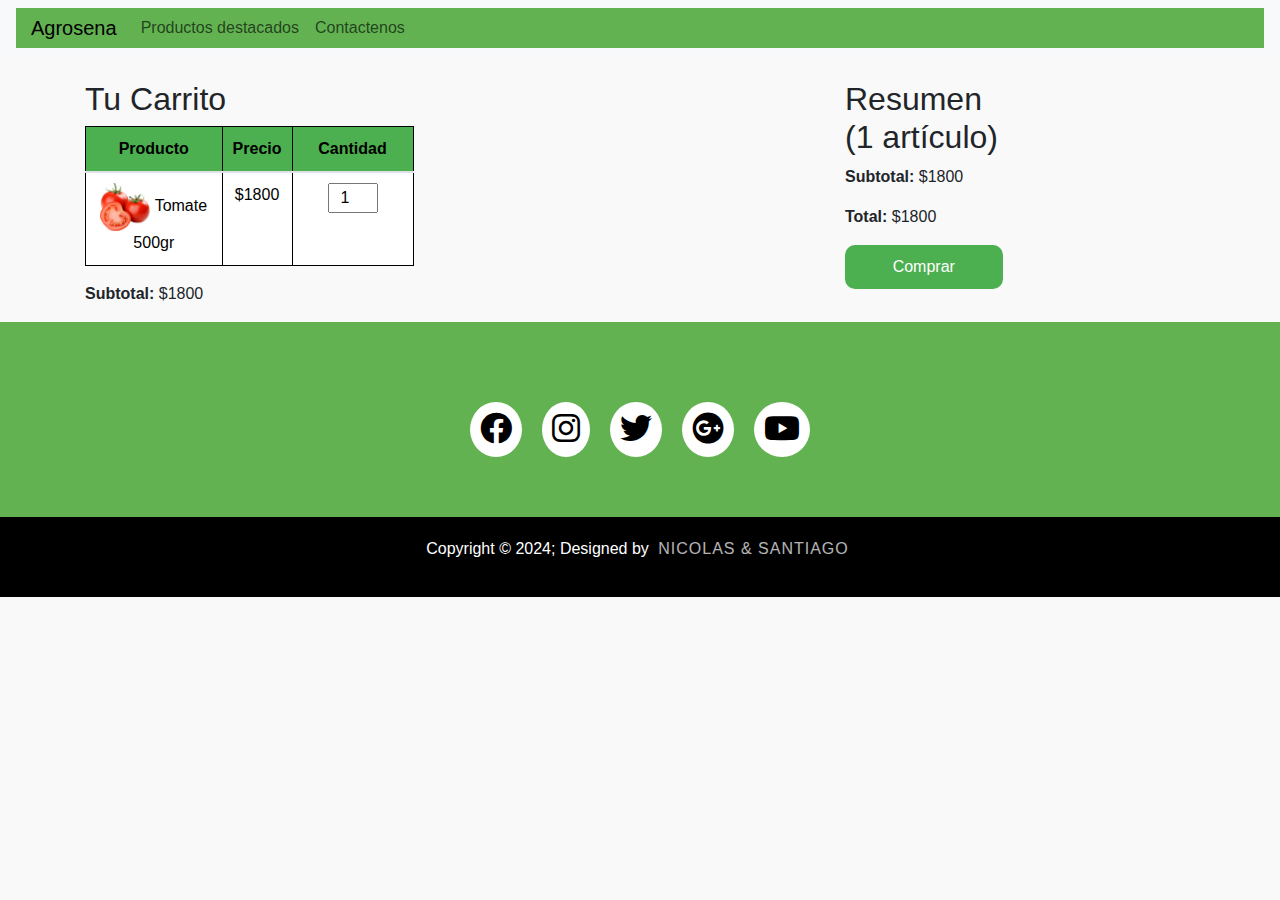
<file: carrito/index.html>
<!DOCTYPE html>
<html lang="es">
<head>
    <meta charset="UTF-8">
    <meta name="viewport" content="width=device-width, initial-scale=1.0">
    <title>Carrito de Compras - Agrosena</title>
    <link href="https://cdn.jsdelivr.net/npm/bootstrap@5.3.3/dist/css/bootstrap.min.css" rel="stylesheet" integrity="sha384-QWTKZyjpPEjISv5WaRU9OFeRpok6YctnYmDr5pNlyT2bRjXh0JMhjY6hW+ALEwIH" crossorigin="anonymous">
    <link rel="stylesheet" href="https://stackpath.bootstrapcdn.com/bootstrap/4.5.2/css/bootstrap.min.css">
    <link rel="stylesheet" href="styles.css">
    <link rel="stylesheet" href="https://cdnjs.cloudflare.com/ajax/libs/font-awesome/6.0.0-beta3/css/all.min.css">

</head>
<body>
    <script src="https://cdn.jsdelivr.net/npm/bootstrap@5.3.3/dist/js/bootstrap.bundle.min.js" integrity="sha384-YvpcrYf0tY3lHB60NNkmXc5s9fDVZLESaAA55NDzOxhy9GkcIdslK1eN7N6jIeHz" crossorigin="anonymous"></script>


    <!--Navbar-->


    <nav class="navbar navbar-expand-lg bg-body-tertiary">
        <div class="container-fluid" id="navbar">
            <a class="navbar-brand" href="file:///C:/Users/nifea/OneDrive/Escritorio/CLASES%20DISEÑO/AGROSENA/PAGINA/inicio/index.html">Agrosena</a>
            <button class="navbar-toggler" type="button" data-bs-toggle="collapse" data-bs-target="#navbarSupportedContent" aria-controls="navbarSupportedContent" aria-expanded="false" aria-label="Toggle navigation">
            <span class="navbar-toggler-icon"></span>
          </button>
          <div class="collapse navbar-collapse" id="navbarSupportedContent">
            <ul class="navbar-nav me-auto mb-2 mb-lg-0">
              <li class="nav-item">
              </li> 
              <li class="nav-item">
                <a class="nav-link" href="#">Productos destacados</a>
              </li>
              <li class="nav-item">
                <a class="nav-link" href="#">Contactenos</a>
              </li>
            </ul>
      
            <!-- Separación horizontal con margen -->
            <div style="margin-left: auto; margin-right: 10px;"></div>
            
          </div>
        </div>
      </nav>
    <div class="container"  >
        
    
      <!--Recuadro tu carrito-->
        <div class="row mt-4">
            <div class="col-lg-8">
                <div class="cart-items">
                    <h2>Tu Carrito</h2>
                    <table class="table table-bordered">
                      <thead>
                          <tr>
                              <th>Producto</th>
                              <th>Precio</th>
                              <th>Cantidad</th>
                          </tr>
                      </thead>
                      <tbody>
                          <tr>
                              <td><img class="img-fluid" src="./tomate.png" alt="Tomate"> Tomate 500gr</td>
                              <td>$1800</td>
                              <td>
                                  <div class="counter-container">
                                      <input type="number" id="quantity" value="1" min="1" oninput="updateCounter()">
                                  </div>
                              </td>
                          </tr>
                      </tbody>
                  </table>
                    <p><strong>Subtotal:</strong> $1800</p>
                </div>
            </div>

            <!--Articulos-->
            <div class="col-lg-4">
                <div class="summary">
                    <h2>Resumen (1 artículo)</h2>
                    <p><strong>Subtotal:</strong> $1800</p>
                    <p><strong>Total:</strong> $1800</p>
                    <a href="/pago/pago.html" class="btn btn-primary btn-block">Comprar</a>
                </div>
            </div>
        </div>
    </div>
    <footer>

      <!--Footer-->
      
        <div class="footerContainer">
          <div class="socialIcons">
            <a href=""><i class="fa-brands fa-facebook"></i></a>
            <a href=""><i class="fa-brands fa-instagram"></i></a>
            <a href=""><i class="fa-brands fa-twitter"></i></a>
            <a href=""><i class="fa-brands fa-google-plus"></i></a>
            <a href=""><i class="fa-brands fa-youtube"></i></a>
          </div>
          <div class="footerNav">
          </div>
        </div>
        <div class="footerBottom">
          <p>Copyright &copy; 2024; Designed by <span class="designer">Nicolas & Santiago</span></p>
        </div>
      </footer>
    <script src="https://code.jquery.com/jquery-3.5.1.slim.min.js"></script>
    <script src="https://cdn.jsdelivr.net/npm/@popperjs/core@2.9.2/dist/umd/popper.min.js"></script>
    <script src="https://stackpath.bootstrapcdn.com/bootstrap/4.5.2/js/bootstrap.min.js"></script>
</body>
</html>
</file>
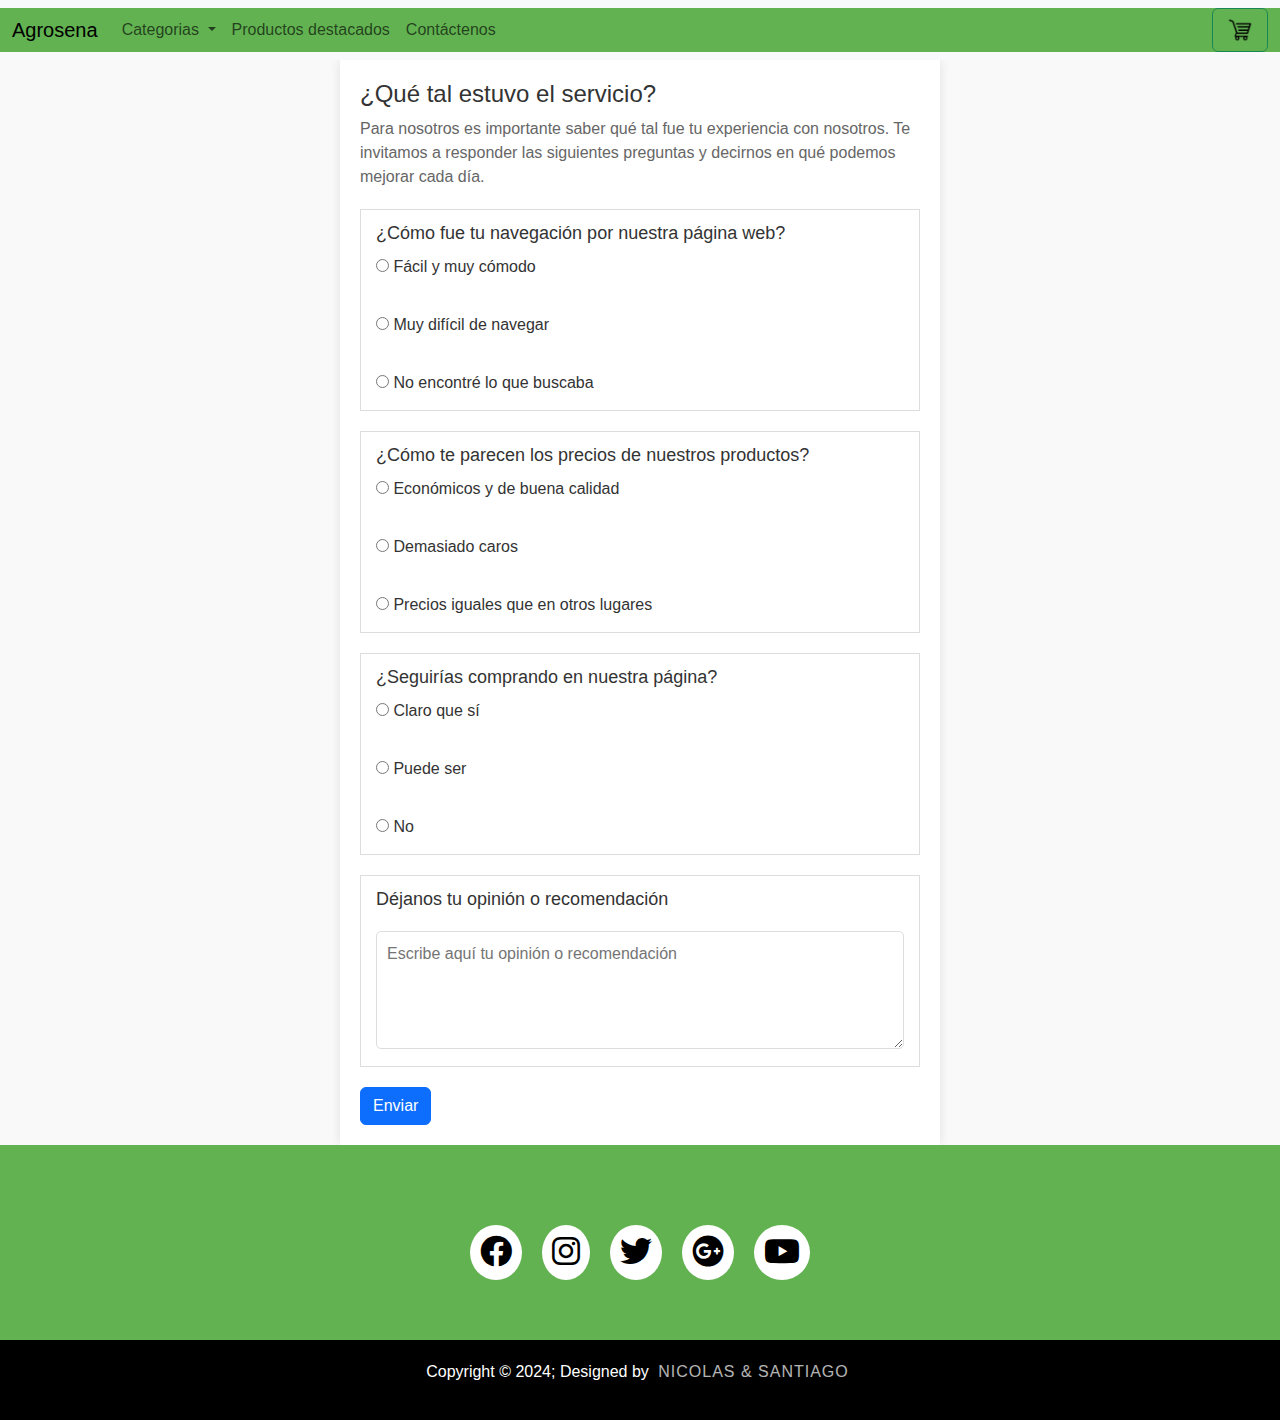
<file: encuesta/index.html>
<!DOCTYPE html>
<html lang="es">
<head>
    <meta charset="UTF-8">
    <meta name="viewport" content="width=device-width, initial-scale=1.0">
    <title>Encuesta de Satisfacción - Agrosena</title>
    
    <!-- Bootstrap CSS -->
    <link href="https://cdn.jsdelivr.net/npm/bootstrap@5.3.3/dist/css/bootstrap.min.css" rel="stylesheet" integrity="sha384-QWTKZyjpPEjISv5WaRU9OFeRpok6YctnYmDr5pNlyT2bRjXh0JMhjY6hW+ALEwIH" crossorigin="anonymous">
    
    <!-- Font Awesome CSS (iconos) -->
    <link rel="stylesheet" href="https://cdnjs.cloudflare.com/ajax/libs/font-awesome/6.0.0-beta3/css/all.min.css">
    
    <!-- Estilos personalizados -->
    <link rel="stylesheet" href="styles.css">
</head>
<body>

    <!--navbar-->
    <nav class="navbar navbar-expand-lg bg-body-tertiary">
        <div class="container-fluid" id="navbar">
            <a class="navbar-brand" href="/inicio/index.html">Agrosena</a>
            <button class="navbar-toggler" type="button" data-bs-toggle="collapse" data-bs-target="#navbarSupportedContent" aria-controls="navbarSupportedContent" aria-expanded="false" aria-label="Toggle navigation">
                <span class="navbar-toggler-icon"></span>
            </button>
            <div class="collapse navbar-collapse" id="navbarSupportedContent">
                <ul class="navbar-nav me-auto mb-2 mb-lg-0">
                        <a class="nav-link dropdown-toggle" href="/categorias/Lacteos/index.html" role="button" data-bs-toggle="dropdown" aria-expanded="false">
                            Categorias
                        </a>
                    <li class="nav-item">
                        <a class="nav-link" href="/inicio/index.html#ProductosRecomendados">Productos destacados</a>
                    </li>
                    <li class="nav-item">
                        <a class="nav-link" href="/contactenos/index.html">Contáctenos</a>
                    </li>
                </ul>
                <!-- Icono de carrito como botón -->
                <button class="btn btn-outline-success" onclick="location.href='/carrito/index.html';" type="button">
                    <img src="../inicio/imagenes/carrito.png" alt="Carrito" width="30" height="30">
                </button>
            </div>
        </div>
    </nav>


    <!--Inicio encuesta-->
    <div class="survey-container">
        <h1>¿Qué tal estuvo el servicio?</h1>
        <p>Para nosotros es importante saber qué tal fue tu experiencia con nosotros. Te invitamos a responder las siguientes preguntas y decirnos en qué podemos mejorar cada día.</p>
        
        <form action="/inicio/index.html">
            <fieldset>
                <legend>¿Cómo fue tu navegación por nuestra página web?</legend>
                <label><input type="radio" name="navegacion" value="facil_comodo"> Fácil y muy cómodo</label><br>
                <label><input type="radio" name="navegacion" value="dificil_navegar"> Muy difícil de navegar</label><br>
                <label><input type="radio" name="navegacion" value="no_encontre"> No encontré lo que buscaba</label>
            </fieldset>

            <fieldset>
                <legend>¿Cómo te parecen los precios de nuestros productos?</legend>
                <label><input type="radio" name="precios" value="economicos_buena_calidad"> Económicos y de buena calidad</label><br>
                <label><input type="radio" name="precios" value="demasiado_caros"> Demasiado caros</label><br>
                <label><input type="radio" name="precios" value="iguales_otros_lugares"> Precios iguales que en otros lugares</label>
            </fieldset>

            <fieldset>
                <legend>¿Seguirías comprando en nuestra página?</legend>
                <label><input type="radio" name="seguir_comprando" value="claro_que_si"> Claro que sí</label><br>
                <label><input type="radio" name="seguir_comprando" value="puede_ser"> Puede ser</label><br>
                <label><input type="radio" name="seguir_comprando" value="no"> No</label>
            </fieldset>

            <fieldset>
                <legend>Déjanos tu opinión o recomendación</legend>
                <textarea name="opinion" rows="4" cols="50" placeholder="Escribe aquí tu opinión o recomendación"></textarea>
            </fieldset>

            <button type="submit" class="btn btn-primary">Enviar</button>
        </form>
    </div>

    <!--footer-->
    <footer>
        <div class="footerContainer">
            <div class="socialIcons">
                <a href=""><i class="fab fa-facebook"></i></a>
                <a href=""><i class="fab fa-instagram"></i></a>
                <a href=""><i class="fab fa-twitter"></i></a>
                <a href=""><i class="fab fa-google-plus"></i></a>
                <a href=""><i class="fab fa-youtube"></i></a>
            </div>
            <div class="footerNav">
            </div>
        </div>
        <div class="footerBottom">
            <p>Copyright &copy; 2024; Designed by <span class="designer">Nicolas & Santiago</span></p>
        </div>
    </footer>

    <!-- Bootstrap JS Bundle (incluye Popper.js) -->
    <script src="https://cdn.jsdelivr.net/npm/bootstrap@5.3.3/dist/js/bootstrap.bundle.min.js" integrity="sha384-kenU1KFdBIe4zVF0s0G1M5b4hcpxyD9F7jL+axBOGQ5b7cv2BMwBf5yR4j2NxMj0" crossorigin="anonymous"></script>
</body>
</html>
</file>
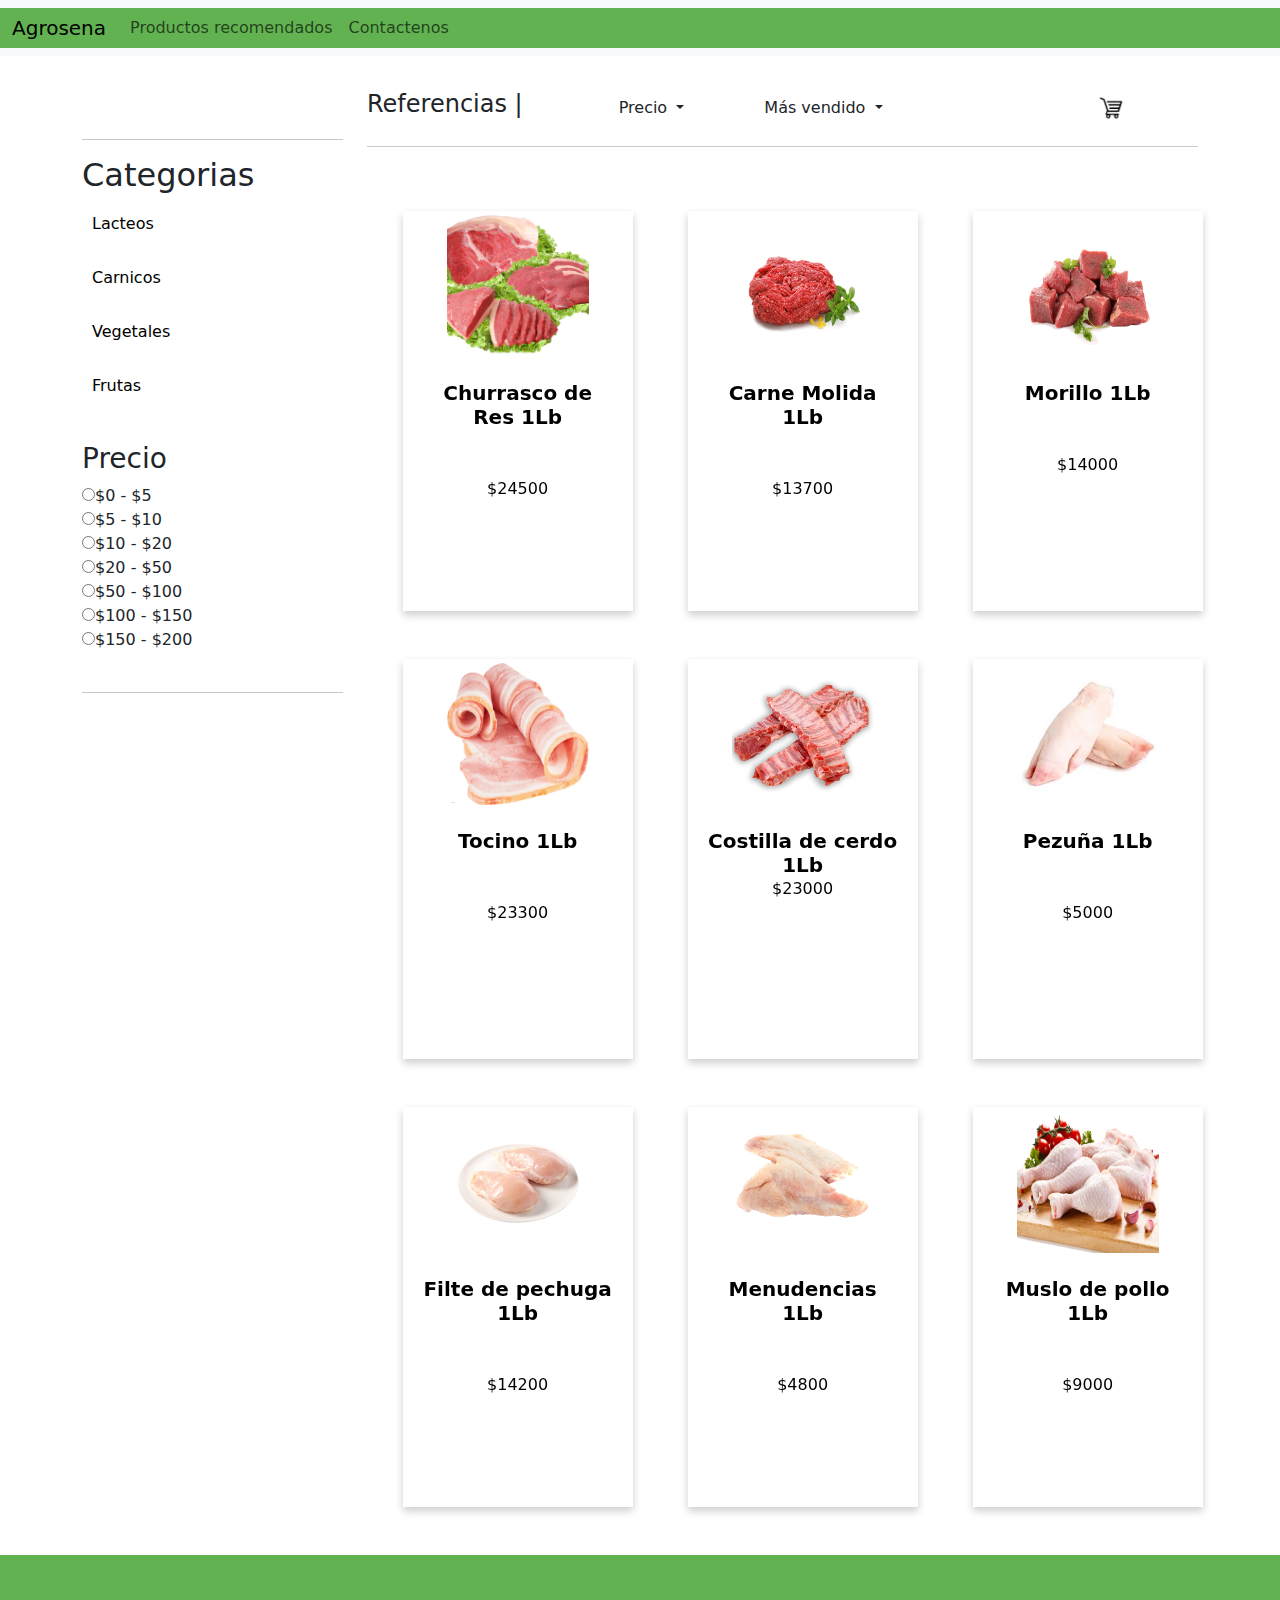
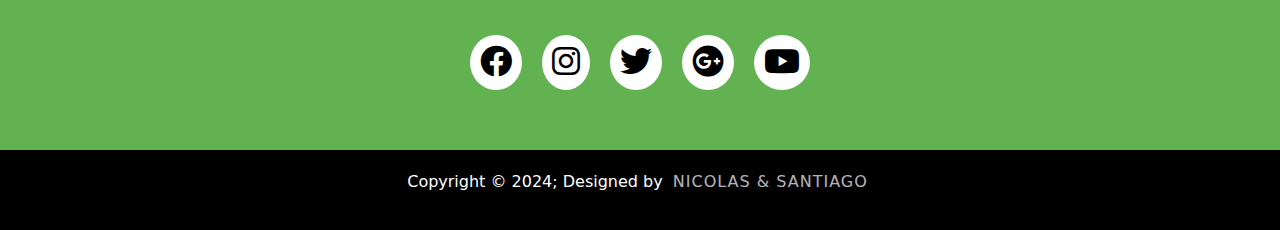
<file: categorias/Carnicos/index.html>
<!doctype html>
<html lang="en">
<head>
    <meta charset="utf-8">
    <meta name="viewport" content="width=device-width, initial-scale=1">
    <title>Carnicos</title>
    <link href="https://cdn.jsdelivr.net/npm/bootstrap@5.3.3/dist/css/bootstrap.min.css" rel="stylesheet" integrity="sha384-QWTKZyjpPEjISv5WaRU9OFeRpok6YctnYmDr5pNlyT2bRjXh0JMhjY6hW+ALEwIH" crossorigin="anonymous">
    <link rel="stylesheet" href="style.css">
    <link rel="stylesheet" href="https://cdnjs.cloudflare.com/ajax/libs/font-awesome/6.0.0-beta3/css/all.min.css">
</head>
<body>
    <script src="https://cdn.jsdelivr.net/npm/bootstrap@5.3.3/dist/js/bootstrap.bundle.min.js" integrity="sha384-YvpcrYf0tY3lHB60NNkmXc5s9fDVZLESaAA55NDzOxhy9GkcIdslK1eN7N6jIeHz" crossorigin="anonymous"></script>

    <!--Navbar-->

    <nav class="navbar navbar-expand-lg bg-body-tertiary">
        <div class="container-fluid" id="navbar">
          <a class="navbar-brand" href="/inicio/index.html">Agrosena</a>
          <button class="navbar-toggler" type="button" data-bs-toggle="collapse" data-bs-target="#navbarSupportedContent" aria-controls="navbarSupportedContent" aria-expanded="false" aria-label="Toggle navigation">
            <span class="navbar-toggler-icon"></span>
          </button>
          <div class="collapse navbar-collapse" id="navbarSupportedContent">
            <ul class="navbar-nav me-auto mb-2 mb-lg-0">
              <li class="nav-item">
              </li> 
              <li class="nav-item">
                <a class="nav-link" href="/inicio/index.html#ProductosRecomendados">Productos recomendados</a>
              </li>
              <li class="nav-item">
                <a class="nav-link" href="/contactenos/index.html">Contactenos</a>
              </li>
            </ul>
      
            <!-- Separación horizontal con margen -->
            <div style="margin-left: auto; margin-right: 10px;"></div>
            
          </div>
        </div>
      </nav>

      <!--Menu lateral-->

    <div class="container">

        <div class="row">
            
            <div class="col-lg-3 col-md-4 mb-4" id="menuLate">

                <hr>
                <h2>Categorias</h2>
                <ul class="menuCategorias">
                    <li><a class="dropdown-item" href="/categorias/Lacteos/index.html">Lacteos</a></li>
                    <li><a class="dropdown-item" href="/categorias/Carnicos/index.html">Carnicos</a></li>
                    <li><a class="dropdown-item" href="/categorias/Vegetales/index.html">Vegetales</a></li>
                    <li><a class="dropdown-item" href="/categorias/frutas/index.html">Frutas</a></li>
                </ul>
                <br>
                <h3>Precio</h3>
                <form>
                    <label>
                        <input type="radio" name="price" value="0-5">$0 - $5
                    </label><br>
                    <label>
                        <input type="radio" name="price" value="5-10">$5 - $10
                    </label><br>
                    <label>
                        <input type="radio" name="price" value="10-20">$10 - $20
                    </label><br>
                    <label>
                        <input type="radio" name="price" value="20-50">$20 - $50
                    </label><br>
                    <label>
                        <input type="radio" name="price" value="50-100">$50 - $100
                    </label><br>
                    <label>
                        <input type="radio" name="price" value="100-150">$100 - $150
                    </label><br>
                    <label>
                        <input type="radio" name="price" value="150-200">$150 - $200
                    </label><br>
                </form>
                <br>
                <hr>
            </div>

            <!--Menu de opciones-->

            <div class="col-lg-9 col-md-8">
                <div class="row">
                    <div class="col-12">
                        <div class="d-flex align-items-center">
                            <h4 class="me-3">Referencias |</h4> <!-- me-3 agrega margen a la derecha -->
                            <div class="btn-group">
                                <a class="nav-link dropdown-toggle" href="#" role="button" id="dropdownMenuLink" data-bs-toggle="dropdown" aria-expanded="false">
                                    Precio
                                </a>
                                <ul class="dropdown-menu" aria-labelledby="dropdownMenuLink">
                                    <li><a class="dropdown-item" href="#">-$5000</a></li>
                                    <li><a class="dropdown-item" href="#">$10000</a></li>
                                    <li><a class="dropdown-item" href="#">$20000+</a></li>
                                </ul>
                            </div>
                            <div class="btn-group">
                                <a class="nav-link dropdown-toggle" href="#" role="button" id="dropdownMenuLink" data-bs-toggle="dropdown" aria-expanded="false">
                                    Más vendido
                                </a>
                                <ul class="dropdown-menu" aria-labelledby="dropdownMenuLink">
                                    <li><a class="dropdown-item" href="/categorias/Lacteos/index.html">Leche</a></li>
                                    <li><a class="dropdown-item" href="/categorias/Vegetales/index.html">Zanahorias</a></li>
                                    <li><a class="dropdown-item" href="/categorias/Carnicos/index.html">Carne</a></li>
                                </ul>
                            </div>
                            <a class="btn btn-outline-success" href="/carrito/index.html" role="button" id="carro">
                                <img src="../carrito.png" alt="Carrito" width="30" height="30">
                              </a>
                        </div>
                    </div>
                </div>
                <hr>

                <!--Carts con los productos-->

                <div class="row">
                    <div class="col-sm-6 col-md-4 col-lg-3 mx-auto mt-5">
                        <div class="flip-card">
                            <div class="flip-card-inner">
                                <div class="flip-card-front">
                                    <img class="mx-auto img-thumbnail" src="./Imagenes/Churrasco.png" width="auto" height="auto" alt="Churrasco de Res 1Lb"/>
                                    <div class="card-body text-center mx-auto">
                                        <div class="cvp">
                                            <h5 class="card-title font-weight-bold">Churrasco de Res 1Lb</h5>
                                            <br>
                                            <br>
                                            <p class="card-text">$24500</p>
                                        </div>
                                    </div>
                                </div>
                                <div class="flip-card-back">
                                    <div class="card-body text-center mx-auto">
                                        <h5 class="card-title font-weight-bold">Información del Producto</h5>
                                        <p class="card-text">El churrasco de res es un corte de carne de alta calidad, ideal para asar a la parrilla.</p>
                                        <p class="card-text">Peso: 1Lb</p>
                                        <p class="card-text">Precio: $24500</p>
                                        <a href="#" class="btn cart px-auto">Añadir al carrito</a>
                                    </div>
                                </div>
                            </div>
                        </div>
                    </div>
                    <div class="col-sm-6 col-md-4 col-lg-3 mx-auto mt-5">
                        <div class="flip-card">
                            <div class="flip-card-inner">
                                <div class="flip-card-front">
                                    <img class="mx-auto img-thumbnail" src="./Imagenes/molida.png" width="auto" height="auto" alt="Churrasco de Res 1Lb"/>
                                    <div class="card-body text-center mx-auto">
                                        <div class="cvp">
                                            <h5 class="card-title font-weight-bold">Carne Molida 1Lb</h5>
                                            <br>
                                            <br>
                                            <p class="card-text">$13700</p>
                                        </div>
                                    </div>
                                </div>
                                <div class="flip-card-back">
                                    <div class="card-body text-center mx-auto">
                                        <h5 class="card-title font-weight-bold">Información del Producto</h5>
                                        <p class="card-text">Versatil y sabrosa, nuestra carne molida preparada con cortes selectos de res</p>
                                        <p class="card-text">Peso: 1Lb</p>
                                        <p class="card-text">Precio: $13700</p>
                                        <a href="#" class="btn cart px-auto">Añadir al carrito</a>
                                    </div>
                                </div>
                            </div>
                        </div>
                    </div>
                    <div class="col-sm-6 col-md-4 col-lg-3 mx-auto mt-5">
                        <div class="flip-card">
                            <div class="flip-card-inner">
                                <div class="flip-card-front">
                                    <img class="mx-auto img-thumbnail" src="./Imagenes/morillo.png" width="auto" height="auto" alt="Churrasco de Res 1Lb"/>
                                    <div class="card-body text-center mx-auto">
                                        <div class="cvp">
                                            <h5 class="card-title font-weight-bold">Morillo 1Lb</h5>
                                            <br>
                                            <br>
                                            <p class="card-text">$14000</p>
                                        </div>
                                    </div>
                                </div>
                                <div class="flip-card-back">
                                    <div class="card-body text-center mx-auto">
                                        <h5 class="card-title font-weight-bold">Información del Producto</h5>
                                        <p class="card-text">Es ideal para una variedad de recetas, desde hamburguesas jugosas, hasta albondigas tiernas</p>
                                        <p class="card-text">Peso: 1Lb</p>
                                        <p class="card-text">Precio: $14000</p>
                                        <a href="#" class="btn cart px-auto">Añadir al carrito</a>
                                    </div>
                                </div>
                            </div>
                        </div>
                    </div>
                </div>

                <div class="row">
                    <div class="col-sm-6 col-md-4 col-lg-3 mx-auto mt-5">
                        <div class="flip-card">
                            <div class="flip-card-inner">
                                <div class="flip-card-front">
                                    <img class="mx-auto img-thumbnail" src="./Imagenes/tocino.png" width="auto" height="auto" alt="Churrasco de Res 1Lb"/>
                                    <div class="card-body text-center mx-auto">
                                        <div class="cvp">
                                            <h5 class="card-title font-weight-bold">Tocino 1Lb</h5>
                                            <br>
                                            <br>
                                            <p class="card-text">$23300</p>
                                        </div>
                                    </div>
                                </div>
                                <div class="flip-card-back">
                                    <div class="card-body text-center mx-auto">
                                        <h5 class="card-title font-weight-bold">Información del Producto</h5>
                                        <p class="card-text">Nuestras tiras cortadas de la mejor forma y jugosas para asarlas y que las puedas probar en todas tus comidas</p>
                                        <p class="card-text">Peso: 1Lb</p>
                                        <p class="card-text">Precio: $23300</p>
                                        <a href="#" class="btn cart px-auto">Añadir al carrito</a>
                                    </div>
                                </div>
                            </div>
                        </div>
                    </div>
                    <div class="col-sm-6 col-md-4 col-lg-3 mx-auto mt-5">
                        <div class="flip-card">
                            <div class="flip-card-inner">
                                <div class="flip-card-front">
                                    <img class="mx-auto img-thumbnail" src="./Imagenes/costilla.png" width="auto" height="auto" alt="Churrasco de Res 1Lb"/>
                                    <div class="card-body text-center mx-auto">
                                        <div class="cvp">
                                            <h5 class="card-title font-weight-bold">Costilla de cerdo 1Lb</h5>
                                            <p class="card-text">$23000</p>
                                        </div>
                                    </div>
                                </div>
                                <div class="flip-card-back">
                                    <div class="card-body text-center mx-auto">
                                        <h5 class="card-title font-weight-bold">Información del Producto</h5>
                                        <p class="card-text">Jugosa llena de sabor, ideal para asar o cocinar lentamente</p>
                                        <p class="card-text">Peso: 1Lb</p>
                                        <p class="card-text">Precio: $23000</p>
                                        <a href="#" class="btn cart px-auto">Añadir al carrito</a>
                                    </div>
                                </div>
                            </div>
                        </div>
                    </div>
                    <div class="col-sm-6 col-md-4 col-lg-3 mx-auto mt-5">
                        <div class="flip-card">
                            <div class="flip-card-inner">
                                <div class="flip-card-front">
                                    <img class="mx-auto img-thumbnail" src="./Imagenes/pesuña.jpg" width="auto" height="auto" alt="Churrasco de Res 1Lb"/>
                                    <div class="card-body text-center mx-auto">
                                        <div class="cvp">
                                            <h5 class="card-title font-weight-bold">Pezuña 1Lb</h5>
                                            <br>
                                            <br>
                                            <p class="card-text">$5000</p>
                                        </div>
                                    </div>
                                </div>
                                <div class="flip-card-back">
                                    <div class="card-body text-center mx-auto">
                                        <h5 class="card-title font-weight-bold">Información del Producto</h5>
                                        <p class="card-text">Gelatinosa y rica en colágeno, perfecta para caldos y guisos.</p>
                                        <p class="card-text">Peso: 1Lb</p>
                                        <p class="card-text">Precio: $5000</p>
                                        <a href="#" class="btn cart px-auto">Añadir al carrito</a>
                                    </div>
                                </div>
                            </div>
                        </div>
                    </div>
                </div>

                <div class="row">
                    <div class="col-sm-6 col-md-4 col-lg-3 mx-auto mt-5">
                        <div class="flip-card">
                            <div class="flip-card-inner">
                                <div class="flip-card-front">
                                    <img class="mx-auto img-thumbnail" src="./Imagenes/filete.png" width="auto" height="auto" alt="Churrasco de Res 1Lb"/>
                                    <div class="card-body text-center mx-auto">
                                        <div class="cvp">
                                            <h5 class="card-title font-weight-bold">Filte de pechuga 1Lb</h5>
                                            <br>
                                            <br>
                                            <p class="card-text">$14200</p>
                                        </div>
                                    </div>
                                </div>
                                <div class="flip-card-back">
                                    <div class="card-body text-center mx-auto">
                                        <h5 class="card-title font-weight-bold">Información del Producto</h5>
                                        <p class="card-text">Magra y versátil, excelente para platos a la parrilla o al horno.</p>
                                        <p class="card-text">Peso: 1Lb</p>
                                        <p class="card-text">Precio: $14200</p>
                                        <a href="#" class="btn cart px-auto">Añadir al carrito</a>
                                    </div>
                                </div>
                            </div>
                        </div>
                    </div>
                    <div class="col-sm-6 col-md-4 col-lg-3 mx-auto mt-5">
                        <div class="flip-card">
                            <div class="flip-card-inner">
                                <div class="flip-card-front">
                                    <img class="mx-auto img-thumbnail" src="./Imagenes/menudencias.png" width="auto" height="auto" alt="Churrasco de Res 1Lb"/>
                                    <div class="card-body text-center mx-auto">
                                        <div class="cvp">
                                            <h5 class="card-title font-weight-bold">Menudencias 1Lb</h5>
                                            <br>
                                            <br>
                                            <p class="card-text">$4800</p>
                                        </div>
                                    </div>
                                </div>
                                <div class="flip-card-back">
                                    <div class="card-body text-center mx-auto">
                                        <h5 class="card-title font-weight-bold">Información del Producto</h5>
                                        <p class="card-text"> Nutritivas y sabrosas, ideales para sopas y guisos.</p>
                                        <p class="card-text">Peso: 1Lb</p>
                                        <p class="card-text">Precio: $4800</p>
                                        <a href="#" class="btn cart px-auto">Añadir al carrito</a>
                                    </div>
                                </div>
                            </div>
                        </div>
                    </div>
                    <div class="col-sm-6 col-md-4 col-lg-3 mx-auto mt-5">
                        <div class="flip-card">
                            <div class="flip-card-inner">
                                <div class="flip-card-front">
                                    <img class="mx-auto img-thumbnail" src="./Imagenes/muslo.png" width="auto" height="auto" alt="Churrasco de Res 1Lb"/>
                                    <div class="card-body text-center mx-auto">
                                        <div class="cvp">
                                            <h5 class="card-title font-weight-bold">Muslo de pollo 1Lb</h5>
                                            <br>
                                            <br>
                                            <p class="card-text">$9000</p>
                                        </div>
                                    </div>
                                </div>
                                <div class="flip-card-back">
                                    <div class="card-body text-center mx-auto">
                                        <h5 class="card-title font-weight-bold">Información del Producto</h5>
                                        <p class="card-text"> Jugosos y con un sabor robusto, ideales para asar, freír o cocinar al horno.</p>
                                        <p class="card-text">Peso: 1Lb</p>
                                        <p class="card-text">Precio: $9000</p>
                                        <a href="#" class="btn cart px-auto">Añadir al carrito</a>
                                    </div>
                                </div>
                            </div>
                        </div>
                    </div>
                </div>

            </div>
        </div>
    </div>

    <br>
    <br>


    <!--Footer-->

    <footer>
        <div class="footerContainer">
          <div class="socialIcons">
            <a href=""><i class="fa-brands fa-facebook"></i></a>
            <a href=""><i class="fa-brands fa-instagram"></i></a>
            <a href=""><i class="fa-brands fa-twitter"></i></a>
            <a href=""><i class="fa-brands fa-google-plus"></i></a>
            <a href=""><i class="fa-brands fa-youtube"></i></a>
          </div>
          <div class="footerNav">
          </div>
        </div>
        <div class="footerBottom">
          <p>Copyright &copy; 2024; Designed by <span class="designer">Nicolas & Santiago</span></p>
        </div>
      </footer>
</body>
</html>
</file>
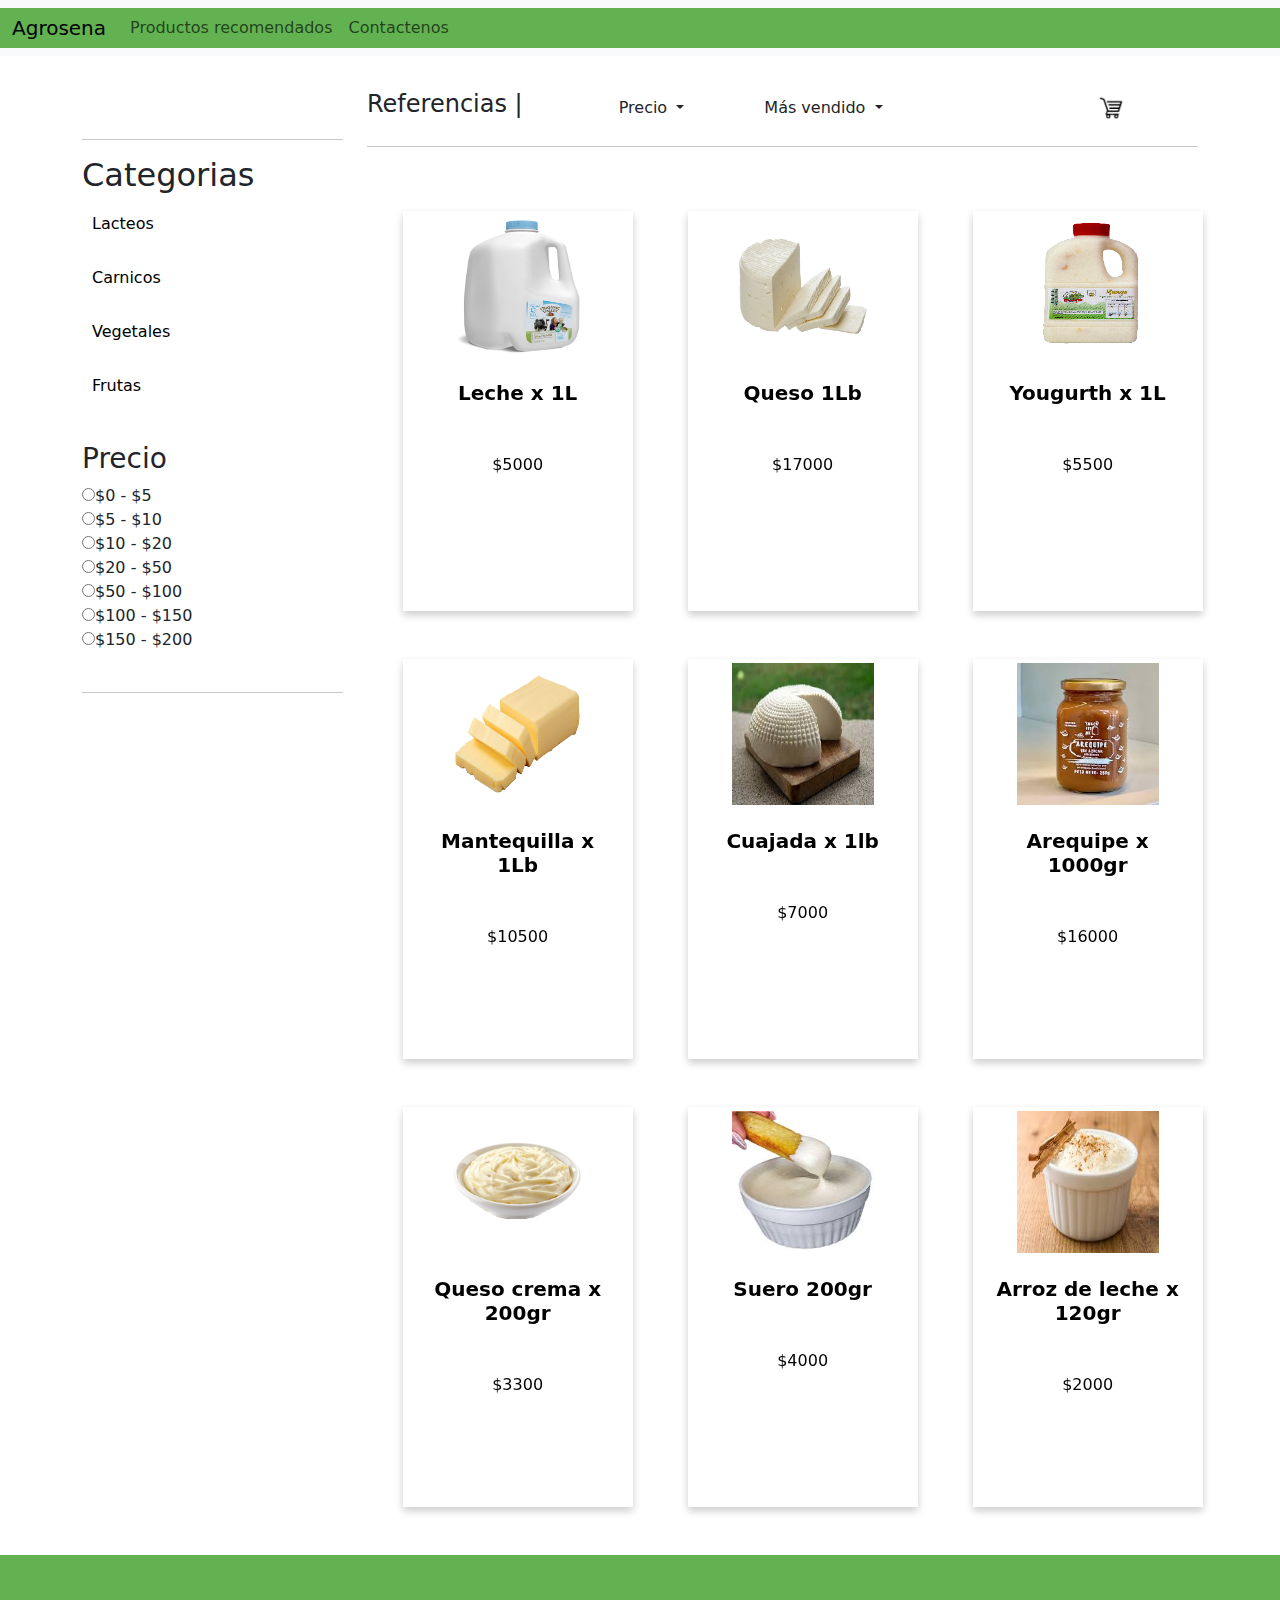
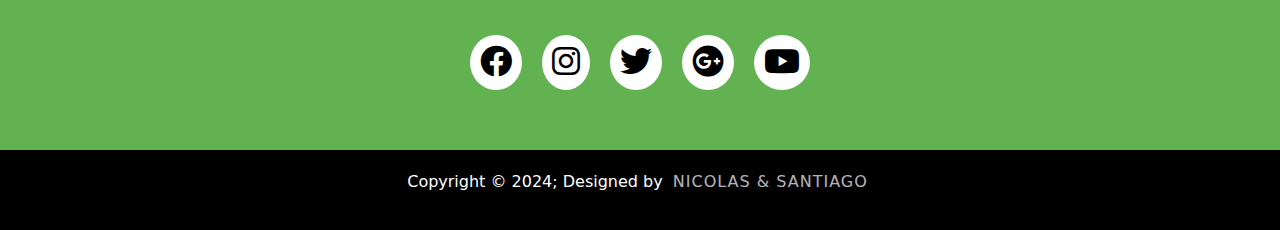
<file: categorias/Lacteos/index.html>
<!doctype html>
<html lang="en">
<head>
    <meta charset="utf-8">
    <meta name="viewport" content="width=device-width, initial-scale=1">
    <title>Lacteos</title>
    <link href="https://cdn.jsdelivr.net/npm/bootstrap@5.3.3/dist/css/bootstrap.min.css" rel="stylesheet" integrity="sha384-QWTKZyjpPEjISv5WaRU9OFeRpok6YctnYmDr5pNlyT2bRjXh0JMhjY6hW+ALEwIH" crossorigin="anonymous">
    <link rel="stylesheet" href="style.css">
    <link rel="stylesheet" href="https://cdnjs.cloudflare.com/ajax/libs/font-awesome/6.0.0-beta3/css/all.min.css">
</head>
<body>


    <!--Navbar-->
    
    <nav class="navbar navbar-expand-lg bg-body-tertiary">
        <div class="container-fluid" id="navbar">
            <a class="navbar-brand" href="/inicio/index.html">Agrosena</a>
            <button class="navbar-toggler" type="button" data-bs-toggle="collapse" data-bs-target="#navbarSupportedContent" aria-controls="navbarSupportedContent" aria-expanded="false" aria-label="Toggle navigation">
            <span class="navbar-toggler-icon"></span>
          </button>
          <div class="collapse navbar-collapse" id="navbarSupportedContent">
            <ul class="navbar-nav me-auto mb-2 mb-lg-0">
              <li class="nav-item">
              </li> 
              <li class="nav-item">
                <a class="nav-link" href="/inicio/index.html#ProductosRecomendados">Productos recomendados</a>
              </li>
              <li class="nav-item">
                <a class="nav-link" href="/contactenos/index.html">Contactenos</a>
              </li>
            </ul>
      
            <!-- Separación horizontal con margen -->
            <div style="margin-left: auto; margin-right: 10px;"></div>
            
          </div>
        </div>
      </nav>
    <script src="https://cdn.jsdelivr.net/npm/bootstrap@5.3.3/dist/js/bootstrap.bundle.min.js" integrity="sha384-YvpcrYf0tY3lHB60NNkmXc5s9fDVZLESaAA55NDzOxhy9GkcIdslK1eN7N6jIeHz" crossorigin="anonymous"></script>

    <!--Menu lateral-->

    <div class="container">

        <div class="row">
            
            <div class="col-lg-3 col-md-4 mb-4" id="menuLate">

                <hr>
                <h2>Categorias</h2>
                <ul class="menuCategorias">
                    <li><a class="dropdown-item" href="/categorias/Lacteos/index.html">Lacteos</a></li>
                    <li><a class="dropdown-item" href="/categorias/Carnicos/index.html">Carnicos</a></li>
                    <li><a class="dropdown-item" href="/categorias/Vegetales/index.html">Vegetales</a></li>
                    <li><a class="dropdown-item" href="/categorias/frutas/index.html">Frutas</a></li>
                </ul>
                <br>
                <h3>Precio</h3>
                <form>
                    <label>
                        <input type="radio" name="price" value="0-5">$0 - $5
                    </label><br>
                    <label>
                        <input type="radio" name="price" value="5-10">$5 - $10
                    </label><br>
                    <label>
                        <input type="radio" name="price" value="10-20">$10 - $20
                    </label><br>
                    <label>
                        <input type="radio" name="price" value="20-50">$20 - $50
                    </label><br>
                    <label>
                        <input type="radio" name="price" value="50-100">$50 - $100
                    </label><br>
                    <label>
                        <input type="radio" name="price" value="100-150">$100 - $150
                    </label><br>
                    <label>
                        <input type="radio" name="price" value="150-200">$150 - $200
                    </label><br>
                </form>
                <br>
                <hr>
            </div>

             <!--Menu de opciones-->

            <div class="col-lg-9 col-md-8">
                <div class="row">
                    <div class="col-12">
                        <div class="d-flex align-items-center">
                            <h4 class="me-3">Referencias |</h4> <!-- me-3 agrega margen a la derecha -->
                            <div class="btn-group">
                                <a class="nav-link dropdown-toggle" href="#" role="button" id="dropdownMenuLink" data-bs-toggle="dropdown" aria-expanded="false">
                                    Precio
                                </a>
                                <ul class="dropdown-menu" aria-labelledby="dropdownMenuLink">
                                    <li><a class="dropdown-item" href="#">-$5000</a></li>
                                    <li><a class="dropdown-item" href="#">$10000</a></li>
                                    <li><a class="dropdown-item" href="#">$20000+</a></li>
                                </ul>
                            </div>
                            <div class="btn-group">
                                <a class="nav-link dropdown-toggle" href="#" role="button" id="dropdownMenuLink" data-bs-toggle="dropdown" aria-expanded="false">
                                    Más vendido
                                </a>
                                <ul class="dropdown-menu" aria-labelledby="dropdownMenuLink">
                                    <li><a class="dropdown-item" href="/categorias/Lacteos/index.html">Leche</a></li>
                                    <li><a class="dropdown-item" href="/categorias/Vegetales/index.html">Zanahorias</a></li>
                                    <li><a class="dropdown-item" href="/categorias/Carnicos/index.html">Carne</a></li>
                                </ul>
                            </div>
                            <a class="btn btn-outline-success" href="/carrito/index.html" role="button" id="carro">
                                <img src="../carrito.png" alt="Carrito" width="30" height="30">
                              </a>
                        </div>
                    </div>
                </div>
                <hr>

                <!--Carts con los productos-->

                <div class="row">
                    <div class="col-sm-6 col-md-4 col-lg-3 mx-auto mt-5">
                        <div class="flip-card">
                            <div class="flip-card-inner">
                                <div class="flip-card-front">
                                    <img class="mx-auto img-thumbnail" src="./Imagenes/leche.png" width="auto" height="auto" alt="Churrasco de Res 1Lb"/>
                                    <div class="card-body text-center mx-auto">
                                        <div class="cvp">
                                            <h5 class="card-title font-weight-bold">Leche x 1L</h5>
                                            <br>
                                            <br>
                                            <p class="card-text">$5000</p>
                                        </div>
                                    </div>
                                </div>
                                <div class="flip-card-back">
                                    <div class="card-body text-center mx-auto">
                                        <h5 class="card-title font-weight-bold">Información del Producto</h5>
                                        <p class="card-text">Nutritiva y versátil, fundamental como bebida o ingrediente en postres, batidos y salsas.</p>
                                        <p class="card-text">Peso: 1L</p>
                                        <p class="card-text">Precio: $5000</p>
                                        <a href="#" class="btn cart px-auto">Añadir al carrito</a>
                                    </div>
                                </div>
                            </div>
                        </div>
                    </div>
                    <div class="col-sm-6 col-md-4 col-lg-3 mx-auto mt-5">
                        <div class="flip-card">
                            <div class="flip-card-inner">
                                <div class="flip-card-front">
                                    <img class="mx-auto img-thumbnail" src="./Imagenes/queso.png" width="auto" height="auto" alt="Churrasco de Res 1Lb"/>
                                    <div class="card-body text-center mx-auto">
                                        <div class="cvp">
                                            <h5 class="card-title font-weight-bold">Queso 1Lb</h5>
                                            <br>
                                            <br>
                                            <p class="card-text">$17000</p>
                                        </div>
                                    </div>
                                </div>
                                <div class="flip-card-back">
                                    <div class="card-body text-center mx-auto">
                                        <h5 class="card-title font-weight-bold">Información del Producto</h5>
                                        <p class="card-text">Variedad de sabores y texturas, ideal para degustar solo, en sándwiches, ensaladas o como ingrediente en platos cocinados.</p>
                                        <p class="card-text">Peso: 1Lb</p>
                                        <p class="card-text">Precio: $17000</p>
                                        <a href="#" class="btn cart px-auto">Añadir al carrito</a>
                                    </div>
                                </div>
                            </div>
                        </div>
                    </div>
                    <div class="col-sm-6 col-md-4 col-lg-3 mx-auto mt-5">
                        <div class="flip-card">
                            <div class="flip-card-inner">
                                <div class="flip-card-front">
                                    <img class="mx-auto img-thumbnail" src="./Imagenes/yogurth.png" width="auto" height="auto" alt="Churrasco de Res 1Lb"/>
                                    <div class="card-body text-center mx-auto">
                                        <div class="cvp">
                                            <h5 class="card-title font-weight-bold">Yougurth x 1L</h5>
                                            <br>
                                            <br>
                                            <p class="card-text">$5500</p>
                                        </div>
                                    </div>
                                </div>
                                <div class="flip-card-back">
                                    <div class="card-body text-center mx-auto">
                                        <h5 class="card-title font-weight-bold">Información del Producto</h5>
                                        <p class="card-text"> Refrescante y probiótico, perfecto como snack, en smoothies, o como base para aderezos y salsas.</p>
                                        <p class="card-text">Peso: 1L</p>
                                        <p class="card-text">Precio: $5500</p>
                                        <a href="#" class="btn cart px-auto">Añadir al carrito</a>
                                    </div>
                                </div>
                            </div>
                        </div>
                    </div>
                </div>

                <div class="row">
                    <div class="col-sm-6 col-md-4 col-lg-3 mx-auto mt-5">
                        <div class="flip-card">
                            <div class="flip-card-inner">
                                <div class="flip-card-front">
                                    <img class="mx-auto img-thumbnail" src="./Imagenes/mantequilla.png" width="auto" height="auto" alt="Churrasco de Res 1Lb"/>
                                    <div class="card-body text-center mx-auto">
                                        <div class="cvp">
                                            <h5 class="card-title font-weight-bold">Mantequilla x 1Lb</h5>
                                            <br>
                                            <br>
                                            <p class="card-text">$10500</p>
                                        </div>
                                    </div>
                                </div>
                                <div class="flip-card-back">
                                    <div class="card-body text-center mx-auto">
                                        <h5 class="card-title font-weight-bold">Información del Producto</h5>
                                        <p class="card-text">Cremosa y versátil, esencial para cocinar, untar en panes o enriquecer salsas y horneados.</p>
                                        <p class="card-text">Peso: 1Lb</p>
                                        <p class="card-text">Precio: $10500</p>
                                        <a href="#" class="btn cart px-auto">Añadir al carrito</a>
                                    </div>
                                </div>
                            </div>
                        </div>
                    </div>
                    <div class="col-sm-6 col-md-4 col-lg-3 mx-auto mt-5">
                        <div class="flip-card">
                            <div class="flip-card-inner">
                                <div class="flip-card-front">
                                    <img class="mx-auto img-thumbnail" src="./Imagenes/quajada.jpg" width="auto" height="auto" alt="Churrasco de Res 1Lb"/>
                                    <div class="card-body text-center mx-auto">
                                        <div class="cvp">
                                            <h5 class="card-title font-weight-bold">Cuajada x 1lb</h5>
                                            <br>
                                            <br>
                                            <p class="card-text">$7000</p>
                                        </div>
                                    </div>
                                </div>
                                <div class="flip-card-back">
                                    <div class="card-body text-center mx-auto">
                                        <h5 class="card-title font-weight-bold">Información del Producto</h5>
                                        <p class="card-text">Fresca y suave, excelente para consumir sola, con miel o en postres tradicionales.</p>
                                        <p class="card-text">Peso: 1Lb</p>
                                        <p class="card-text">Precio: $7000</p>
                                        <a href="#" class="btn cart px-auto">Añadir al carrito</a>
                                    </div>
                                </div>
                            </div>
                        </div>
                    </div>
                    <div class="col-sm-6 col-md-4 col-lg-3 mx-auto mt-5">
                        <div class="flip-card">
                            <div class="flip-card-inner">
                                <div class="flip-card-front">
                                    <img class="mx-auto img-thumbnail" src="./Imagenes/arequipe.jpg" width="auto" height="auto" alt="Churrasco de Res 1Lb"/>
                                    <div class="card-body text-center mx-auto">
                                        <div class="cvp">
                                            <h5 class="card-title font-weight-bold">Arequipe x 1000gr</h5>
                                            <br>
                                            <br>
                                            <p class="card-text">$16000</p>
                                        </div>
                                    </div>
                                </div>
                                <div class="flip-card-back">
                                    <div class="card-body text-center mx-auto">
                                        <h5 class="card-title font-weight-bold">Información del Producto</h5>
                                        <p class="card-text"> Dulce y cremoso, ideal como relleno de postres, acompañamiento de quesos o para untar en galletas.</p>
                                        <p class="card-text">Peso: 1000gr</p>
                                        <p class="card-text">Precio: $16000</p>
                                        <a href="#" class="btn cart px-auto">Añadir al carrito</a>
                                    </div>
                                </div>
                            </div>
                        </div>
                    </div>
                </div>

                <div class="row">
                    <div class="col-sm-6 col-md-4 col-lg-3 mx-auto mt-5">
                        <div class="flip-card">
                            <div class="flip-card-inner">
                                <div class="flip-card-front">
                                    <img class="mx-auto img-thumbnail" src="./Imagenes/quesocrema.png" width="auto" height="auto" alt="Churrasco de Res 1Lb"/>
                                    <div class="card-body text-center mx-auto">
                                        <div class="cvp">
                                            <h5 class="card-title font-weight-bold">Queso crema x 200gr</h5>
                                            <br>
                                            <br>
                                            <p class="card-text">$3300</p>
                                        </div>
                                    </div>
                                </div>
                                <div class="flip-card-back">
                                    <div class="card-body text-center mx-auto">
                                        <h5 class="card-title font-weight-bold">Información del Producto</h5>
                                        <p class="card-text">Suave y untuoso, perfecto para untar en bagels, como base para dips o en la preparación de postres.</p>
                                        <p class="card-text">Peso: 200gr</p>
                                        <p class="card-text">Precio: $3300</p>
                                        <a href="#" class="btn cart px-auto">Añadir al carrito</a>
                                    </div>
                                </div>
                            </div>
                        </div>
                    </div>
                    <div class="col-sm-6 col-md-4 col-lg-3 mx-auto mt-5">
                        <div class="flip-card">
                            <div class="flip-card-inner">
                                <div class="flip-card-front">
                                    <img class="mx-auto img-thumbnail" src="./Imagenes/suero.jpg" width="auto" height="auto" alt="Churrasco de Res 1Lb"/>
                                    <div class="card-body text-center mx-auto">
                                        <div class="cvp">
                                            <h5 class="card-title font-weight-bold">Suero 200gr</h5>
                                            <br>
                                            <br>
                                            <p class="card-text">$4000</p>
                                        </div>
                                    </div>
                                </div>
                                <div class="flip-card-back">
                                    <div class="card-body text-center mx-auto">
                                        <h5 class="card-title font-weight-bold">Información del Producto</h5>
                                        <p class="card-text">Refrescante y ligero, utilizado en la cocina para suavizar masas, marinar carnes o como bebida refrescante.</p>
                                        <p class="card-text">Peso: 200gr</p>
                                        <p class="card-text">Precio: $4000</p>
                                        <a href="#" class="btn cart px-auto">Añadir al carrito</a>
                                    </div>
                                </div>
                            </div>
                        </div>
                    </div>
                    <div class="col-sm-6 col-md-4 col-lg-3 mx-auto mt-5">
                        <div class="flip-card">
                            <div class="flip-card-inner">
                                <div class="flip-card-front">
                                    <img class="mx-auto img-thumbnail" src="./Imagenes/arrozl.jpg" width="auto" height="auto" alt="Churrasco de Res 1Lb"/>
                                    <div class="card-body text-center mx-auto">
                                        <div class="cvp">
                                            <h5 class="card-title font-weight-bold">Arroz de leche x 120gr</h5>
                                            <br>
                                            <br>
                                            <p class="card-text">$2000</p>
                                        </div>
                                    </div>
                                </div>
                                <div class="flip-card-back">
                                    <div class="card-body text-center mx-auto">
                                        <h5 class="card-title font-weight-bold">Información del Producto</h5>
                                        <p class="card-text">Dulce y reconfortante, tradicional postre hecho con leche, arroz y canela, ideal para disfrutar caliente o frío.</p>
                                        <p class="card-text">Peso: 120gr</p>
                                        <p class="card-text">Precio: $2000</p>
                                        <a href="#" class="btn cart px-auto">Añadir al carrito</a>
                                    </div>
                                </div>
                            </div>
                        </div>
                    </div>
                </div>

            </div>
        </div>
    </div>

    <br>
    <br>

    <!--Footer-->

    <footer>
        <div class="footerContainer">
          <div class="socialIcons">
            <a href=""><i class="fa-brands fa-facebook"></i></a>
            <a href=""><i class="fa-brands fa-instagram"></i></a>
            <a href=""><i class="fa-brands fa-twitter"></i></a>
            <a href=""><i class="fa-brands fa-google-plus"></i></a>
            <a href=""><i class="fa-brands fa-youtube"></i></a>
          </div>
          <div class="footerNav">
          </div>
        </div>
        <div class="footerBottom">
          <p>Copyright &copy; 2024; Designed by <span class="designer">Nicolas & Santiago</span></p>
        </div>
      </footer>
</body>
</html>
</file>
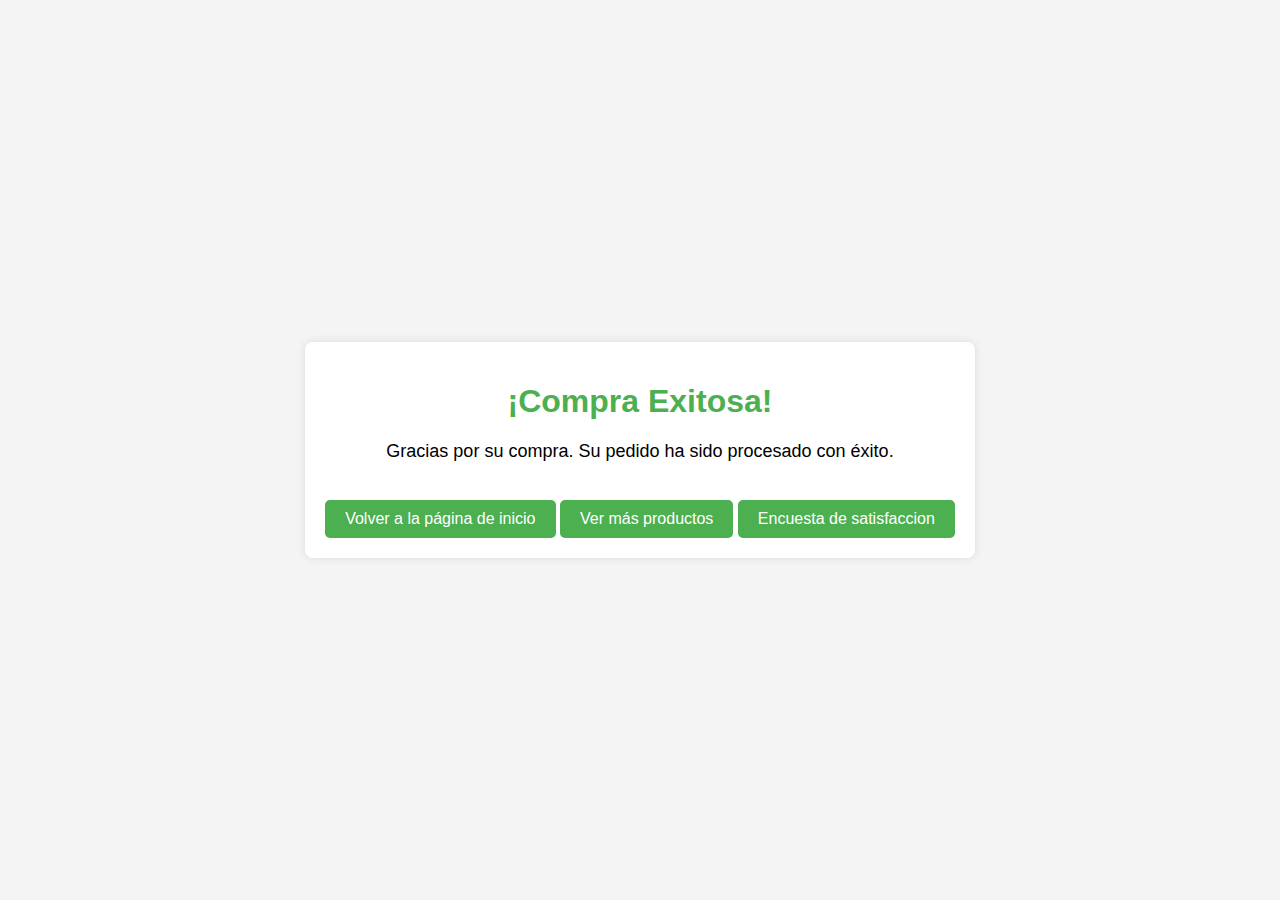
<file: pago/pago.html>
<!DOCTYPE html>
<html lang="es">
<head>
    <meta charset="UTF-8">
    <meta name="viewport" content="width=device-width, initial-scale=1.0">
    <title>Compra Exitosa</title>
    <link rel="stylesheet" href="style.css">
</head>
<body>

    <!--mensaje compra exitosa-->
    <div class="container">
        <h1>¡Compra Exitosa!</h1>
        <p>Gracias por su compra. Su pedido ha sido procesado con éxito.</p>
        <a href="/inicio/index.html">Volver a la página de inicio</a>
        <a href="/categorias/Lacteos/index.html">Ver más productos</a>
        <a href="/encuesta/index.html">Encuesta de satisfaccion</a>
    </div>
</body>
</html>
</file>
<file: carrito/styles.css>
#navbar{
    background-color: #62b251;
    color: black;
}

body {
    font-family: 'Arial', sans-serif;
    background-color: #f9f9f9;
    margin: 0;
    padding: 0;
    
}




 .btn:hover {
    text-decoration: underline;
    background-color: green;
}


.cart {
    display: flex;
    justify-content: space-between;
    margin: 20px auto;
    width: 80%;
    background-color: white;
    padding: 20px;
    box-shadow: 0 0 10px rgba(0, 0, 0, 0.1);
}

.cart-items, .summary {
    width: 45%;
}

.cart-items img {
    width: 50px;
    height: auto;
    vertical-align: middle;
}

.cart-items table {
    width: 100%;
    border-collapse: collapse;
}

.cart-items th, .cart-items td {
    border: 1px solid black;
    padding: 10px;
    text-align: center;
}


.cart-items th {
    background-color: #4CAF50;
}

.xsummary {
    text-align: right;
    background-color: #f2f2f2;
    padding: 10px;
    border-radius: 10px;
}

.btn-primary {
    padding: 10px 20px;
    background-color: #4CAF50;
    color: white;
    border: none;
    border-radius: 10px;
    cursor: pointer;
    font-size: 16px;
}

.summary button:hover {
    background-color: #45a049;
}
footer{
    background-color:  #62b251;
}
.footerContainer{
    width: 100%;
    padding: 70px 30px 20px ;
}
.socialIcons{
    display: flex;
    justify-content: center;
}
.socialIcons a{
    text-decoration: none;
    padding:  10px;
    background-color: white;
    margin: 10px;
    border-radius: 50%;
}
.socialIcons a i{
    font-size: 2em;
    color: black;
    opacity: 0,9;
}
/* Hover affect on social media icon */
.socialIcons a:hover{
    background-color: #111;
    transition: 0.5s;
}
.socialIcons a:hover i{
    color: white;
    transition: 0.5s;
}
.footerNav{
    margin: 30px 0;
}
.footerNav ul{
    display: flex;
    justify-content: center;
    list-style-type: none;
}
.footerNav ul li a{
    color:white;
    margin: 20px;
    text-decoration: none;
    font-size: 1.3em;
    opacity: 0.7;
    transition: 0.5s;

}
.footerNav ul li a:hover{
    opacity: 1;
}
.footerBottom{
    background-color: #000;
    padding: 20px;
    text-align: center;
}
.footerBottom p{
    color: white;
}
.designer{
    opacity: 0.7;
    text-transform: uppercase;
    letter-spacing: 1px;
    font-weight: 400;
    margin: 0px 5px;
}
@media (max-width: 700px){
    .footerNav ul{
        flex-direction: column;
    } 
    .footerNav ul li{
        width:100%;
        text-align: center;
        margin: 10px;
    }
    .socialIcons a{
        padding: 8px;
        margin: 4px;
    }
}

.counter-container {
    display: flex;
    align-items: center;
    justify-content: center;
    width: 100px; /* Puedes ajustar este valor según tus necesidades */
}
.counter-button {
    padding: 5px 10px;
    cursor: pointer;
}
input[type="number"] {
    width: 50px;
    text-align: center;
}
</file>
<file: encuesta/styles.css>
#navbar{
    background-color: #62b251;
}

body {
    font-family: 'Arial', sans-serif;
    background-color: #f9f9f9;
    margin: 0;

}

.survey-container {
    max-width: 600px;
    margin: 0 auto;
    padding: 20px;
    background-color: white;
    box-shadow: 0 0 10px rgba(0, 0, 0, 0.1);
}

h1 {
    font-size: 24px;
    color: #333;
}

p {
    font-size: 16px;
    color: #666;
}

form {
    margin-top: 20px;
}

fieldset {
    border: 1px solid #ddd;
    padding: 10px 15px;
    margin-bottom: 20px;
}

legend {
    font-size: 18px;
    color: #333;
}

label {
    font-size: 16px;
    color: #333;
    display: block;
    margin: 5px 0;
}

textarea {
    width: 100%;
    padding: 10px;
    margin-top: 10px;
    border: 1px solid #ddd;
    border-radius: 5px;
    font-size: 16px;
}

button {
    padding: 10px 20px;
    background-color: #4CAF50;
    color: white;
    border: none;
    border-radius: 5px;
    cursor: pointer;
    font-size: 16px;
}

button:hover {
    background-color: #45a049;
}
footer{
    background-color:  #62b251;
}
.footerContainer{
    width: 100%;
    padding: 70px 30px 20px ;
}
.socialIcons{
    display: flex;
    justify-content: center;
}
.socialIcons a{
    text-decoration: none;
    padding:  10px;
    background-color: white;
    margin: 10px;
    border-radius: 50%;
}
.socialIcons a i{
    font-size: 2em;
    color: black;
    opacity: 0,9;
}
/* Hover affect on social media icon */
.socialIcons a:hover{
    background-color: #111;
    transition: 0.5s;
}
.socialIcons a:hover i{
    color: white;
    transition: 0.5s;
}
.footerNav{
    margin: 30px 0;
}
.footerNav ul{
    display: flex;
    justify-content: center;
    list-style-type: none;
}
.footerNav ul li a{
    color:white;
    margin: 20px;
    text-decoration: none;
    font-size: 1.3em;
    opacity: 0.7;
    transition: 0.5s;

}
.footerNav ul li a:hover{
    opacity: 1;
}
.footerBottom{
    background-color: #000;
    padding: 20px;
    text-align: center;
}
.footerBottom p{
    color: white;
}
.designer{
    opacity: 0.7;
    text-transform: uppercase;
    letter-spacing: 1px;
    font-weight: 400;
    margin: 0px 5px;
}
@media (max-width: 700px){
    .footerNav ul{
        flex-direction: column;
    } 
    .footerNav ul li{
        width:100%;
        text-align: center;
        margin: 10px;
    }
    .socialIcons a{
        padding: 8px;
        margin: 4px;
    }
}
</file>
<file: categorias/Carnicos/style.css>
#navbar{
    background-color: #62b251;
}
.flip-card {
    background-color: transparent;
    width: 230px;
    height: 400px;
    perspective: 1000px;
    margin: auto;
}

.flip-card-inner {
    position: relative;
    width: 100%;
    height: 100%;
    text-align: center;
    transition: transform 0.6s;
    transform-style: preserve-3d;
    box-shadow: 0 4px 8px 0 rgba(0,0,0,0.2);
}

.flip-card:hover .flip-card-inner {
    transform: rotateY(180deg);
}

.flip-card-front, .flip-card-back {
    position: absolute;
    width: 100%;
    height: 100%;
    -webkit-backface-visibility: hidden; /* Safari */
    backface-visibility: hidden;
}

.flip-card-front {
    background-color: #fff;
    color: black;
}

.flip-card-back {
    background-color: #f8f9fa;
    color: black;
    transform: rotateY(180deg);
}

.mx-auto {
    margin-left: auto;
    margin-right: auto;
}

.img-thumbnail {
    padding: 0.25rem;
    background-color: #fff;
    border: 1px solid #dee2e6;
    border-radius: 0.25rem;
    max-width: 100%;
    height: auto;
}

.card-body {
    padding: 1.25rem;
}

.text-center {
    text-align: center;
}

.font-weight-bold {
    font-weight: 700;
}

.cvp {
    padding: 10px;
}

.btn {
    display: inline-block;
    font-weight: 400;
    text-align: center;
    white-space: nowrap;
    vertical-align: middle;
    user-select: none;
    border: 1px solid transparent;
    padding: 0.375rem 0.75rem;
    font-size: 1rem;
    line-height: 1.5;
    border-radius: 0.25rem;
    transition: color 0.15s ease-in-out, background-color 0.15s ease-in-out, border-color 0.15s ease-in-out, box-shadow 0.15s ease-in-out;
}

.cart {
    color: #fff;
    background-color: #007bff;
    border-color: #007bff;
}

.px-auto {
    padding-left: auto;
    padding-right: auto;
}


#carro {
    margin-left: 200px;
}

.container{
    background-color: #fff;
}

#inicio {
    background-color: #fff; /* Cambiar al color de fondo deseado */
    padding: 10px;
    margin-top: 5px;
    
}

#brand{

    background-color: #fff;
}

#image{
    align-items: center;
    background-color: #fff;
}

/*Cards de productos*/
body {
    background: #fff;
}

.cart {
    background-color: green;
    color: black;
    margin-top: 10px;
    font-size: 12px;
    font-weight: 900;
    width: 100%;
    height: 30px;
    padding-top: 5px;
    box-shadow: 0px 5px 10px black;
}

.card {
    width: 200px;
    padding: 10px;
    background-color:#fff;
}

.card-body {
    padding: 10px;
}

.btn {
    border-radius: 0;
}

.img-thumbnail {
    border: none;
    width: 150px;
    height: 150px;
}

.card {
    box-shadow: 0 20px 40px black;
    border-radius: 5px;
}

h1{
    padding-left: 40px;
}

.btn-group{
    margin-left: 80px;
}

.masVendido{
    margin-right: 100px;
}

.descuento{
    margin-right: 117px;
}

.menuCategorias {
    list-style-type: none;
    padding: 0;
    margin: 0;
}

.menuCategorias li {
    margin-bottom: 10px;
}

.menuCategorias li a {
    display: block;
    padding: 10px;
    background-color: "";
    border-radius: 5px;
    text-decoration: none;
    color: black;
    transition: 0.3s;
}

.menuCategorias li a:hover {
    background-color: green;
}

.container{
    margin-top: 30px;
}

#menuLate{
    margin-top: 37px;
}
*{
    padding: 0;
    margin: 0;
    box-sizing: border-box;
}
footer{
    background-color:  #62b251;
}
.footerContainer{
    width: 100%;
    padding: 70px 30px 20px ;
}
.socialIcons{
    display: flex;
    justify-content: center;
}
.socialIcons a{
    text-decoration: none;
    padding:  10px;
    background-color: white;
    margin: 10px;
    border-radius: 50%;
}
.socialIcons a i{
    font-size: 2em;
    color: black;
    opacity: 0,9;
}
/* Hover affect on social media icon */
.socialIcons a:hover{
    background-color: #111;
    transition: 0.5s;
}
.socialIcons a:hover i{
    color: white;
    transition: 0.5s;
}
.footerNav{
    margin: 30px 0;
}
.footerNav ul{
    display: flex;
    justify-content: center;
    list-style-type: none;
}
.footerNav ul li a{
    color:white;
    margin: 20px;
    text-decoration: none;
    font-size: 1.3em;
    opacity: 0.7;
    transition: 0.5s;

}
.footerNav ul li a:hover{
    opacity: 1;
}
.footerBottom{
    background-color: #000;
    padding: 20px;
    text-align: center;
}
.footerBottom p{
    color: white;
}
.designer{
    opacity: 0.7;
    text-transform: uppercase;
    letter-spacing: 1px;
    font-weight: 400;
    margin: 0px 5px;
}
@media (max-width: 700px){
    .footerNav ul{
        flex-direction: column;
    } 
    .footerNav ul li{
        width:100%;
        text-align: center;
        margin: 10px;
    }
    .socialIcons a{
        padding: 8px;
        margin: 4px;
    }
}
</file>
<file: categorias/Lacteos/style.css>
#navbar{
    background-color: #62b251;
}

.flip-card {
    background-color: transparent;
    width: 230px;
    height: 400px;
    perspective: 1000px;
    margin: auto;
}

.flip-card-inner {
    position: relative;
    width: 100%;
    height: 100%;
    text-align: center;
    transition: transform 0.6s;
    transform-style: preserve-3d;
    box-shadow: 0 4px 8px 0 rgba(0,0,0,0.2);
}

.flip-card:hover .flip-card-inner {
    transform: rotateY(180deg);
}

.flip-card-front, .flip-card-back {
    position: absolute;
    width: 100%;
    height: 100%;
    -webkit-backface-visibility: hidden; /* Safari */
    backface-visibility: hidden;
}

.flip-card-front {
    background-color: #fff;
    color: black;
}

.flip-card-back {
    background-color: #f8f9fa;
    color: black;
    transform: rotateY(180deg);
}

.mx-auto {
    margin-left: auto;
    margin-right: auto;
}

.img-thumbnail {
    padding: 0.25rem;
    background-color: #fff;
    border: 1px solid #dee2e6;
    border-radius: 0.25rem;
    max-width: 100%;
    height: auto;
}

.card-body {
    padding: 1.25rem;
}

.text-center {
    text-align: center;
}

.font-weight-bold {
    font-weight: 700;
}

.cvp {
    padding: 10px;
}

.btn {
    display: inline-block;
    font-weight: 400;
    text-align: center;
    white-space: nowrap;
    vertical-align: middle;
    user-select: none;
    border: 1px solid transparent;
    padding: 0.375rem 0.75rem;
    font-size: 1rem;
    line-height: 1.5;
    border-radius: 0.25rem;
    transition: color 0.15s ease-in-out, background-color 0.15s ease-in-out, border-color 0.15s ease-in-out, box-shadow 0.15s ease-in-out;
}

.cart {
    color: #fff;
    background-color: #007bff;
    border-color: #007bff;
}

.px-auto {
    padding-left: auto;
    padding-right: auto;
}


#carro {
    margin-left: 200px;
}

.container{
    background-color: #fff;
}

#inicio {
    background-color: #fff; /* Cambiar al color de fondo deseado */
    padding: 10px;
    margin-top: 5px;
    
}

#brand{

    background-color: #fff;
}

#image{
    align-items: center;
    background-color: #fff;
}

/*Cards de productos*/
body {
    background: #fff;
}

.cart {
    background-color: green;
    color: black;
    margin-top: 10px;
    font-size: 12px;
    font-weight: 900;
    width: 100%;
    height: 30px;
    padding-top: 5px;
    box-shadow: 0px 5px 10px black;
}

.card {
    width: 200px;
    padding: 10px;
    background-color:#fff;
}

.card-body {
    padding: 10px;
}

.btn {
    border-radius: 0;
}

.img-thumbnail {
    border: none;
    width: 150px;
    height: 150px;
}

.card {
    box-shadow: 0 20px 40px black;
    border-radius: 5px;
}

h1{
    padding-left: 40px;
}

.btn-group{
    margin-left: 80px;
}

.masVendido{
    margin-right: 100px;
}

.descuento{
    margin-right: 117px;
}

.menuCategorias {
    list-style-type: none;
    padding: 0;
    margin: 0;
}

.menuCategorias li {
    margin-bottom: 10px;
}

.menuCategorias li a {
    display: block;
    padding: 10px;
    background-color: "";
    border-radius: 5px;
    text-decoration: none;
    color: black;
    transition: 0.3s;
}

.menuCategorias li a:hover {
    background-color: green;
}

.container{
    margin-top: 30px;
}

#menuLate{
    margin-top: 37px;
}
*{
    padding: 0;
    margin: 0;
    box-sizing: border-box;
}
footer{
    background-color:  #62b251;
}
.footerContainer{
    width: 100%;
    padding: 70px 30px 20px ;
}
.socialIcons{
    display: flex;
    justify-content: center;
}
.socialIcons a{
    text-decoration: none;
    padding:  10px;
    background-color: white;
    margin: 10px;
    border-radius: 50%;
}
.socialIcons a i{
    font-size: 2em;
    color: black;
    opacity: 0,9;
}
/* Hover affect on social media icon */
.socialIcons a:hover{
    background-color: #111;
    transition: 0.5s;
}
.socialIcons a:hover i{
    color: white;
    transition: 0.5s;
}
.footerNav{
    margin: 30px 0;
}
.footerNav ul{
    display: flex;
    justify-content: center;
    list-style-type: none;
}
.footerNav ul li a{
    color:white;
    margin: 20px;
    text-decoration: none;
    font-size: 1.3em;
    opacity: 0.7;
    transition: 0.5s;

}
.footerNav ul li a:hover{
    opacity: 1;
}
.footerBottom{
    background-color: #000;
    padding: 20px;
    text-align: center;
}
.footerBottom p{
    color: white;
}
.designer{
    opacity: 0.7;
    text-transform: uppercase;
    letter-spacing: 1px;
    font-weight: 400;
    margin: 0px 5px;
}
@media (max-width: 700px){
    .footerNav ul{
        flex-direction: column;
    } 
    .footerNav ul li{
        width:100%;
        text-align: center;
        margin: 10px;
    }
    .socialIcons a{
        padding: 8px;
        margin: 4px;
    }
}
</file>
<file: pago/style.css>
body {
    font-family: Arial, sans-serif;
    background-color: #f4f4f4;
    display: flex;
    justify-content: center;
    align-items: center;
    height: 100vh;
    margin: 0;
}

.container {
    background-color: #fff;
    padding: 20px;
    border-radius: 8px;
    box-shadow: 0 0 10px rgba(0, 0, 0, 0.1);
    text-align: center;
}

.container h1 {
    color: #4CAF50;
}

.container p {
    font-size: 18px;
}

.container a {
    display: inline-block;
    margin-top: 20px;
    padding: 10px 20px;
    color: #fff;
    background-color: #4CAF50;
    text-decoration: none;
    border-radius: 5px;
}

.container a:hover {
    background-color: #45a049;
}
</file>
